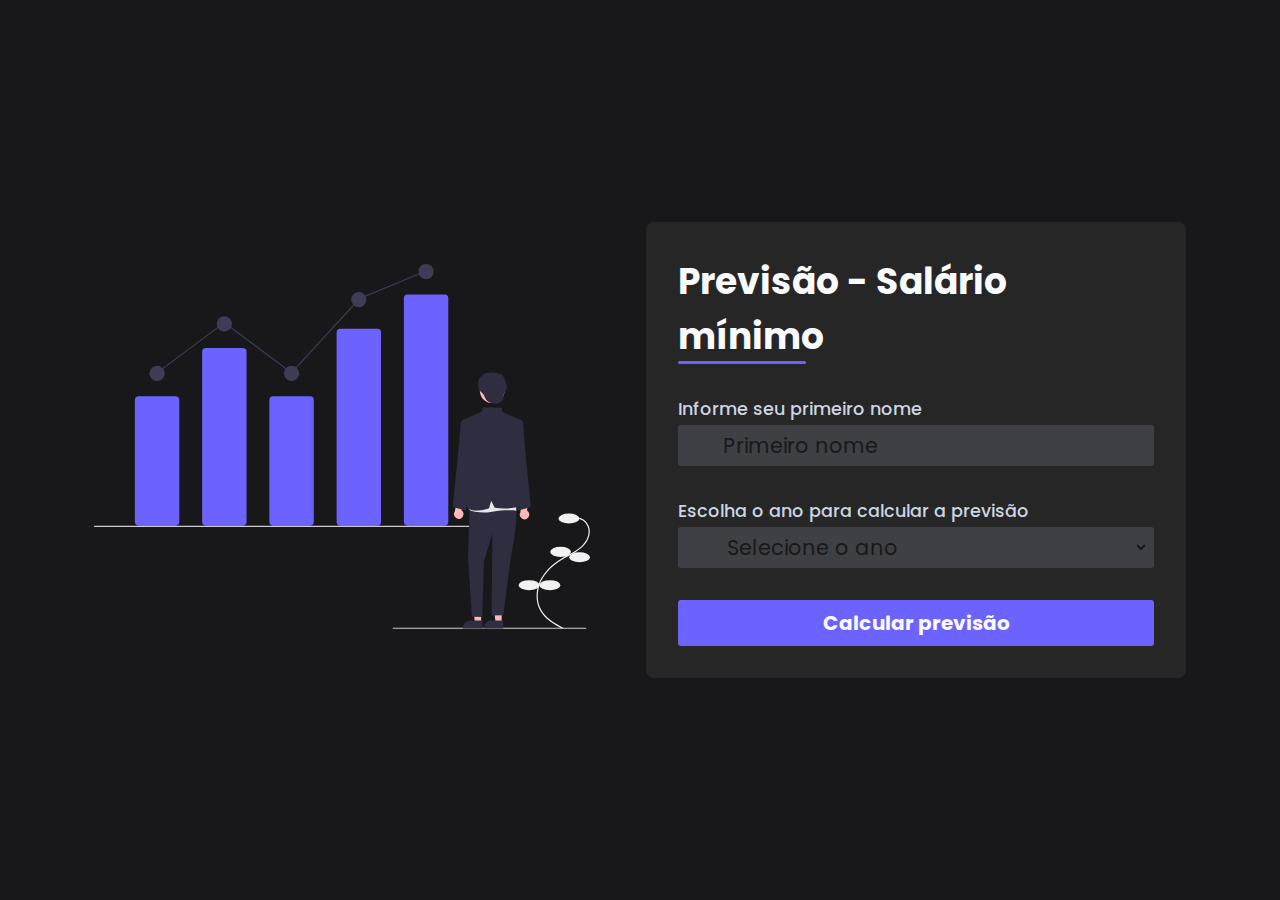
<file: index.html>
<!DOCTYPE html>
<html lang="pt-br">
<head>
    <meta charset="UTF-8">
    <meta http-equiv="X-UA-Compatible" content="IE=edge">
    <meta name="viewport" content="width=device-width, initial-scale=1.0">
    <link rel="stylesheet" href="assets/css/style.css">
    <link rel="stylesheet" href="https://cdnjs.cloudflare.com/ajax/libs/font-awesome/6.2.1/css/all.min.css" integrity="sha512-MV7K8+y+gLIBoVD59lQIYicR65iaqukzvf/nwasF0nqhPay5w/9lJmVM2hMDcnK1OnMGCdVK+iQrJ7lzPJQd1w==" crossorigin="anonymous" referrerpolicy="no-referrer" />
    <link rel="icon" href="assets/imgs/iconCoin.png" type="image/x-icon">
    <title>Previsão - Salário mínimo</title>
</head>
<body>
    <main id="container">
        <section id="img">
            <img src="assets/imgs/indexImg.svg">
        </section>

        <section id="calculator">
            <form id="form">
                <h1 id="title">
                    Previsão - Salário mínimo
                </h1>

                <div class="input-box">
                    <label for="name">
                        Informe seu primeiro nome
                    </label>
                    <div class="input-field">
                        <i class="fa-solid fa-user"></i>
                        <input type="text" id="name" name="name" placeholder="Primeiro nome" required>
                    
                    </div>
                </div>

                <div class="input-box">
                    <label for="year">
                        Escolha o ano para calcular a previsão
                    </label>
                    <div class="input-field">
                        <i class="fa-solid fa-calendar-days"></i>
                        <select name="year" id="year" required>
                            <option value="" disabled selected hidden>Selecione o ano</option>
                            <option value="2025">2025</option>
                            <option value="2026">2026</option>
                            <option value="2027">2027</option>
                            <option value="2028">2028</option>
                            <option value="2029">2029</option>
                            <option value="2030">2030</option>
                            <option value="2031">2031</option>
                            <option value="2032">2032</option>
                            <option value="2033">2033</option>
                            <option value="2034">2034</option>
                            <option value="2035">2035</option>
                            <option value="2036">2036</option>
                            <option value="2037">2037</option>
                            <option value="2038">2038</option>
                            <option value="2039">2039</option>
                            <option value="2040">2040</option>
                            <option value="2041">2041</option>
                            <option value="2042">2042</option>
                            <option value="2043">2043</option>
                            <option value="2044">2044</option>
                            <option value="2045">2045</option>
                            <option value="2046">2046</option>
                            <option value="2047">2047</option>
                            <option value="2048">2048</option>
                            <option value="2049">2049</option>
                            <option value="2050">2050</option>
                        </select>
                    </div>
                </div>
                
                <button id="calculate">
                    Calcular previsão
                </button>
            </form>    
            
            <div id="infos" class="hidden">
                <div id="result">
                    <div id="salary">
                        <span id="value"></span>
                        <span>Salário mínimo</span>
                    </div>
                    <div id="description">
                        <span></span>
                    </div>  
                </div>

                <div id="more_info">
                    <a href="assets/basedados.html">
                        Ver a base de dados com salários anteriores
                        <i class="fa-solid fa-arrow-up-right-from-square"></i>
                    </a>
                </div>
            </div>   
        </section>
    </main>
    <script src="assets/js/script.js"></script>
</body>
</html>
</file>
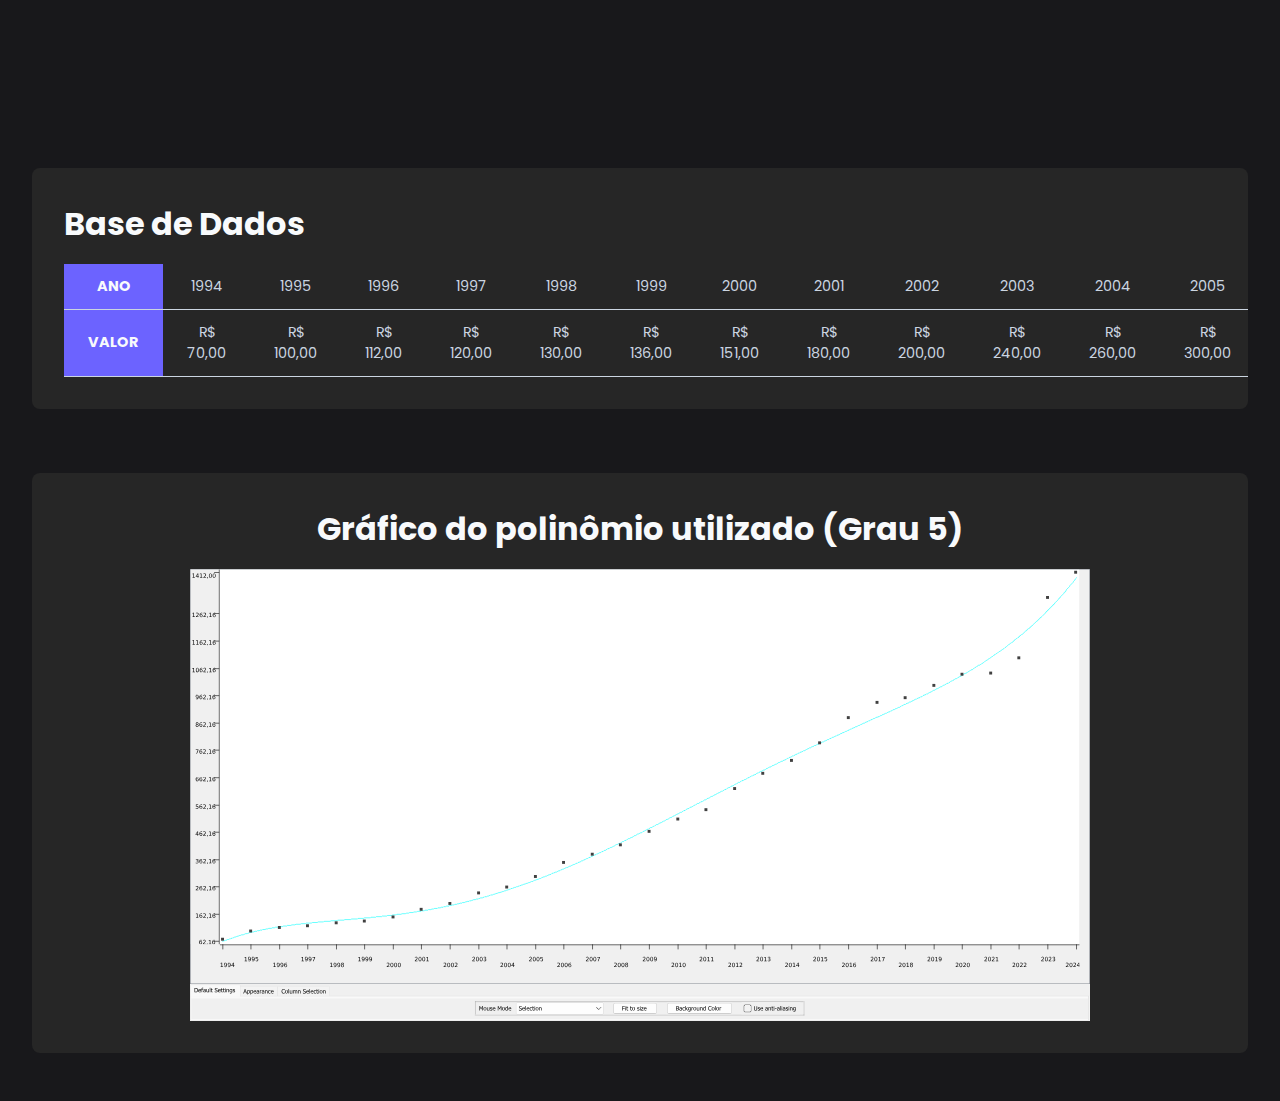
<file: assets/basedados.html>
<!DOCTYPE html>
<html lang="pt-br">
<head>
    <meta charset="UTF-8">
    <meta name="viewport" content="width=device-width, initial-scale=1.0">
    <link rel="stylesheet" href="styleBaseDados.css">
    <link rel="icon" href="imgs/iconCoin.png" type="image/x-icon">
    <title>Base de dados</title>

</head>
<body>
    <div class="total_base">
        <div id="calculator">
            <h1 id="title">Base de Dados</h1>
            <table>
                <tbody>
                    <tr>
                        <th>ANO</th>
                        <td>1994</td>
                        <td>1995</td>
                        <td>1996</td>
                        <td>1997</td>
                        <td>1998</td>
                        <td>1999</td>
                        <td>2000</td>
                        <td>2001</td>
                        <td>2002</td>
                        <td>2003</td>
                        <td>2004</td>
                        <td>2005</td>
                        <td>2006</td>
                        <td>2007</td>
                        <td>2008</td>
                        <td>2009</td>
                        <td>2010</td>
                        <td>2011</td>
                        <td>2012</td>
                        <td>2013</td>
                        <td>2014</td>
                        <td>2015</td>
                        <td>2016</td>
                        <td>2017</td>
                        <td>2018</td>
                        <td>2019</td>
                        <td>2020</td>
                        <td>2021</td>
                        <td>2022</td>
                        <td>2023</td>
                        <td>2024</td>
                    </tr>
                    <tr>
                        <th>VALOR</th>
                        <td>R$ 70,00</td>
                        <td>R$ 100,00</td>
                        <td>R$ 112,00</td>
                        <td>R$ 120,00</td>
                        <td>R$ 130,00</td>
                        <td>R$ 136,00</td>
                        <td>R$ 151,00</td>
                        <td>R$ 180,00</td>
                        <td>R$ 200,00</td>
                        <td>R$ 240,00</td>
                        <td>R$ 260,00</td>
                        <td>R$ 300,00</td>
                        <td>R$ 350,00</td>
                        <td>R$ 380,00</td>
                        <td>R$ 415,00</td>
                        <td>R$ 465,00</td>
                        <td>R$ 510,00</td>
                        <td>R$ 545,00</td>
                        <td>R$ 622,00</td>
                        <td>R$ 678,00</td>
                        <td>R$ 724,00</td>
                        <td>R$ 788,00</td>
                        <td>R$ 880,00</td>
                        <td>R$ 937,00</td>
                        <td>R$ 954,00</td>
                        <td>R$ 998,00</td>
                        <td>R$ 1039,00</td>
                        <td>R$ 1045,00</td>
                        <td>R$ 1100,00</td>
                        <td>R$ 1320,00</td>
                        <td>R$ 1412,00</td>
                    </tr>
                </tbody>
            </table>
        </div>

        <div class="grafic">
            <h1>Gráfico do polinômio utilizado (Grau 5)</h1>
            <div class="img_grafic">
                <img src="imgs/graficoPolinomio.svg" alt="">
            </div>
        </div>
    </div>
</body>
</html>
</file>
<file: assets/css/style.css>
@import url('https://fonts.googleapis.com/css2?family=Poppins:wght@100;200;300;400;500;600&display=swap');

* {
    font-family: 'Poppins', sans-serif;
    margin: 0;
    padding: 0;
    box-sizing: border-box;
}

body {
    display: flex;
    align-items: center;
    justify-content: center;
    width: 100%;
    height: 100vh;
    background-color: #18181b;
}

#container {
    display: flex;
    align-items: center;
    gap: 3.5rem;
}

#img img {
    width: 31rem;
}

#calculator {
    display: flex;
    flex-direction: column;
    gap: 2rem;
    padding: 2rem;
    color: #f8fafc;
    background-color: #262626;
    border-radius: 8px;
    max-width: 540px;
}

#form {
    display: flex;
    flex-direction: column;
    gap: 2rem;
}

#title {
    font-size: 2.25rem;
    position: relative;
}

#title::after {
    position: absolute;
    content: '';
    width: 8rem;
    height: 3px;
    border-radius: 3px;
    background-color: #6C63FF;
    bottom: 0;
    left: 0;
}

.input-box label {
    font-weight: 500;
    font-size: 1.1rem;
    color: #cbd5e1;
}

.input-field {
    display: flex;
    align-items: center;
    justify-content: space-between;
    background-color: #3f3f46;
    padding: 0.3rem;
    border-radius: 3px;
    margin-top: 3px;
}

.input-field span,  
.input-field i  {
    color: #cbd5e1;
    font-size: 1.3rem;
    padding: 0.6rem 1rem;
}

.input-field input {
    background-color: transparent;
    border: none;
    width: 100%;
    font-size: 1.3rem;
    color: #18181b;
    padding: 0 0.5rem;
}

.input-field input::placeholder {
    color: #18181b;
}

.input-field select {
    background-color: transparent;
    border: none;
    width: 100%;
    font-size: 1.3rem;
    color: #18181b;
    padding: 0 0.5rem;
}

.input-field input::-webkit-outer-spin-button,
.input-field input::-webkit-inner-spin-button {
  appearance: none;
}

.input-field input:focus,
.input-field select:focus {
    outline: none;
}

#calculate {
    border: none;
    font-size: 1.25rem;
    font-weight: bold;
    color: #f8fafc;
    background-color: #6C63FF;
    padding: 0.5rem 0;
    border-radius: 3px;
    cursor: pointer;
    width: 100%;
}

#calculate:hover {
    background-color: #807afc;
    transition: 0.5s;
}

#result {
    display: flex;
    gap: 2rem;
    align-items: center;
    border-top: 1px solid #ffffff34;
    padding: 0.75rem 0;
}

#salary {
    display: flex;
    align-items: center;
    flex-direction: column;
    font-size: 2.25rem;
    color: #6C63FF;
}

#salary span:last-child {
    font-size: 0.875rem;
    color:#cbd5e1;
}

.normal {
    color: #16a34a;
}

#more_info {
    text-align: center;
    border-top: 1px solid #ffffff34;
    padding-top: 1.5rem;
}

#more_info a {
    display: flex;
    justify-content: center;
    align-items: center;
    gap: 0.6rem;
    color: #6C63FF;
    font-size: 0.875rem;
    text-decoration: none;
    transition: color 0.5s;
}

#more_info a:hover {
    color: #cbd5e1;
}

.hidden {
    display: none;
}

@media screen and (max-width: 1024px) {
    #img {
        display: none;
    }
}

@media screen and (max-width: 500px) {
    #img {
        display: none;
    }

    #container {
        width: 100%;
        height: 100%;
    }

    #calculator {
        width: 100%;
        height: 100%;
        border-radius: 0;
        justify-content: center;
    }
}
</file>
<file: assets/styleBaseDados.css>
@import url('https://fonts.googleapis.com/css2?family=Poppins:wght@100;200;300;400;500;600&display=swap');

        * {
            font-family: 'Poppins', sans-serif;
            margin: 0;
            padding: 0;
            box-sizing: border-box;
        }

        body {
            width: 100vw;
            height: 100vh;
            background-color: #18181b;
            display: flex;
            justify-content: center;
            align-items: center;
            overflow-x: hidden;
            -webkit-overflow-scrolling: touch;
        }

        .body_total {
            align-items: center;
            padding: 5rem;
        }

        #calculator {
            padding: 2rem;
            color: #f8fafc;
            background-color: #262626;
            border-radius: 8px;
            max-width: 95vw;
            overflow-x: auto;
            margin-bottom: 4rem;
            margin-top: 23rem;
            width: 100%;
            max-width: calc(100vw - 4rem);
        }

        #calculator::-webkit-scrollbar {
            width: 10px;
        }

        #calculator::-webkit-scrollbar-track {
            background-color: #262626;
            border-radius: 8px;
        }

        #calculator::-webkit-scrollbar-thumb {
            background: #cbd5e1;
            border-radius: 8px;
        }

        #calculator::-webkit-scrollbar-thumb:hover {
            background: #807afc;
        }

        table {
            width: 100%;
            border-collapse: collapse;
        }

        th, td {
            padding: 0.75rem;
            text-align: center;
            border-bottom: 1px solid #cbd5e1;
            color: #cbd5e1;
            font-size: 0.9rem;
            padding-left: 1.5rem;
            padding-right: 1.5rem;
        }

        th {
            background-color: #6C63FF;
            color: #f8fafc;
        }

        h1 {
            padding-bottom: 1rem;
        }

        .grafic {
            padding: 2rem;
            color: #f8fafc;
            background-color: #262626;
            border-radius: 8px;
            max-width: 95vw;
            overflow-x: auto;
            align-items: center;
            justify-items: center;
            margin-bottom: 3rem;
            width: 100%;
            max-width: calc(100vw - 4rem); 
        }

        .img_grafic {
            display: flex;
            justify-content: center;
        }

        .img_grafic img {
            max-width: 100%;
            height: auto;
            max-width: 100%;
            height: auto; 
        }
</file>
